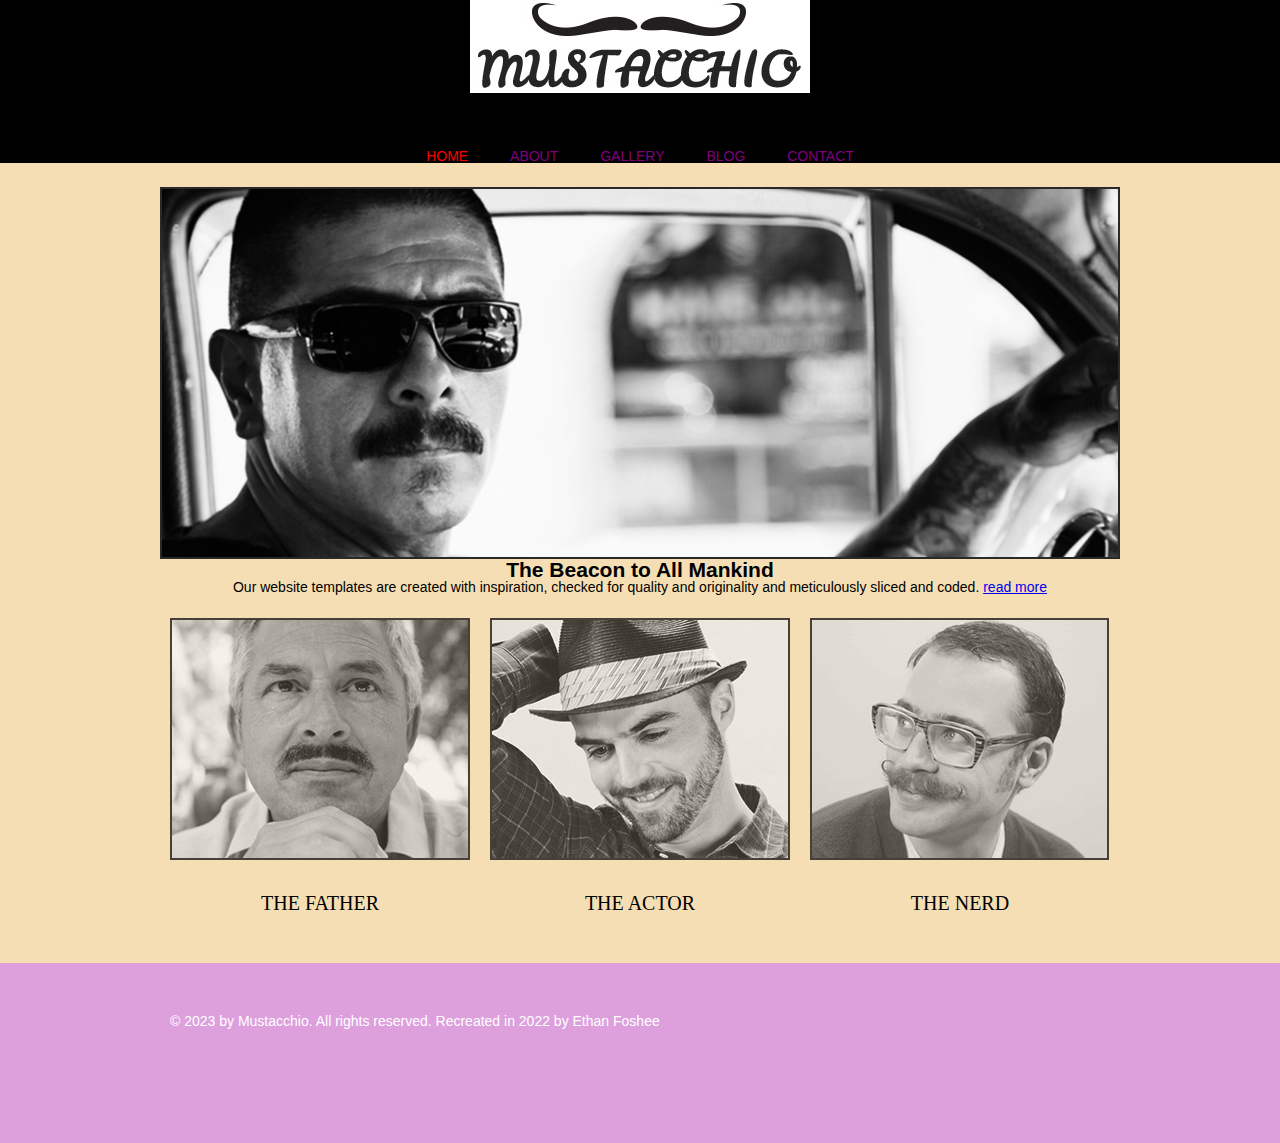
<file: index.html>
<!DOCTYPE html>
<html lang="en">
<head>
    <meta charset="UTF-8">
    <meta http-equiv="X-UA-Compatible" content="IE=edge">
    <meta name="viewport" content="width=device-width, initial-scale=1.0">
    <title>Landing Page</title>
    <link rel="stylesheet" href="./styles/reset.css">
    <link rel="stylesheet" href="./styles/nav-styles.css">
    <link rel="stylesheet" href="./styles/styles.css">
    <script src="./mobile.js"></script>
</head>
<body>
    <div class="main-container">
        <header>
            <a href="./index.html" class="logo">
                <img src="./images/logo.jpg">
            </a>
            <span id="mobile-nav"></span>
            <nav>
                <ul id="navigation">
                    <li class="selected"><a href="./index.html">Home</a></li>
                    <li><a href="./pages/about.html">About</a></li>
                    <li><a href="./pages/gallery.html">Gallery</a></li>
                    <li><a href="./pages/blog.html">Blog</a></li>
                    <li><a href="./pages/contact.html">Contact</a></li>
                </ul>
            </nav>
        </header>
        <main>
            <div class="featured">
                <img src="./images/the-beacon.jpg">
                <div>
                    <h2>The Beacon to All Mankind</h2>
                    <span>Our website templates are created with</span>
                    <span>inspiration, checked for quality and originality</span>
                    <span>and meticulously sliced and coded.</span>
                    <a href="./pages/blog.html" class="more">read more</a>
                </div>
            </div>
            <ul>
                <li>
                    <a href="./pages/gallery.html">
                        <img src="./images/the-father.jpg">
                        <span>The Father</span>
                    </a>
                </li>
                <li>
                    <a href="./pages/gallery.html">
                        <img src="./images/the-actor.jpg">
                        <span>The Actor</span>
                    </a>
                </li>
                <li>
                    <a href="./pages/gallery.html">
                        <img src="./images/the-nerd.jpg">
                        <span>The Nerd</span>
                    </a>
                </li>
            </ul>
        </main>
        <footer>
            <div>
                <p>© 2023 by Mustacchio. All rights reserved. Recreated in 2022 by Ethan Foshee</p>
            </div>
        </footer>
    </div>
</body>
</html>
</file>
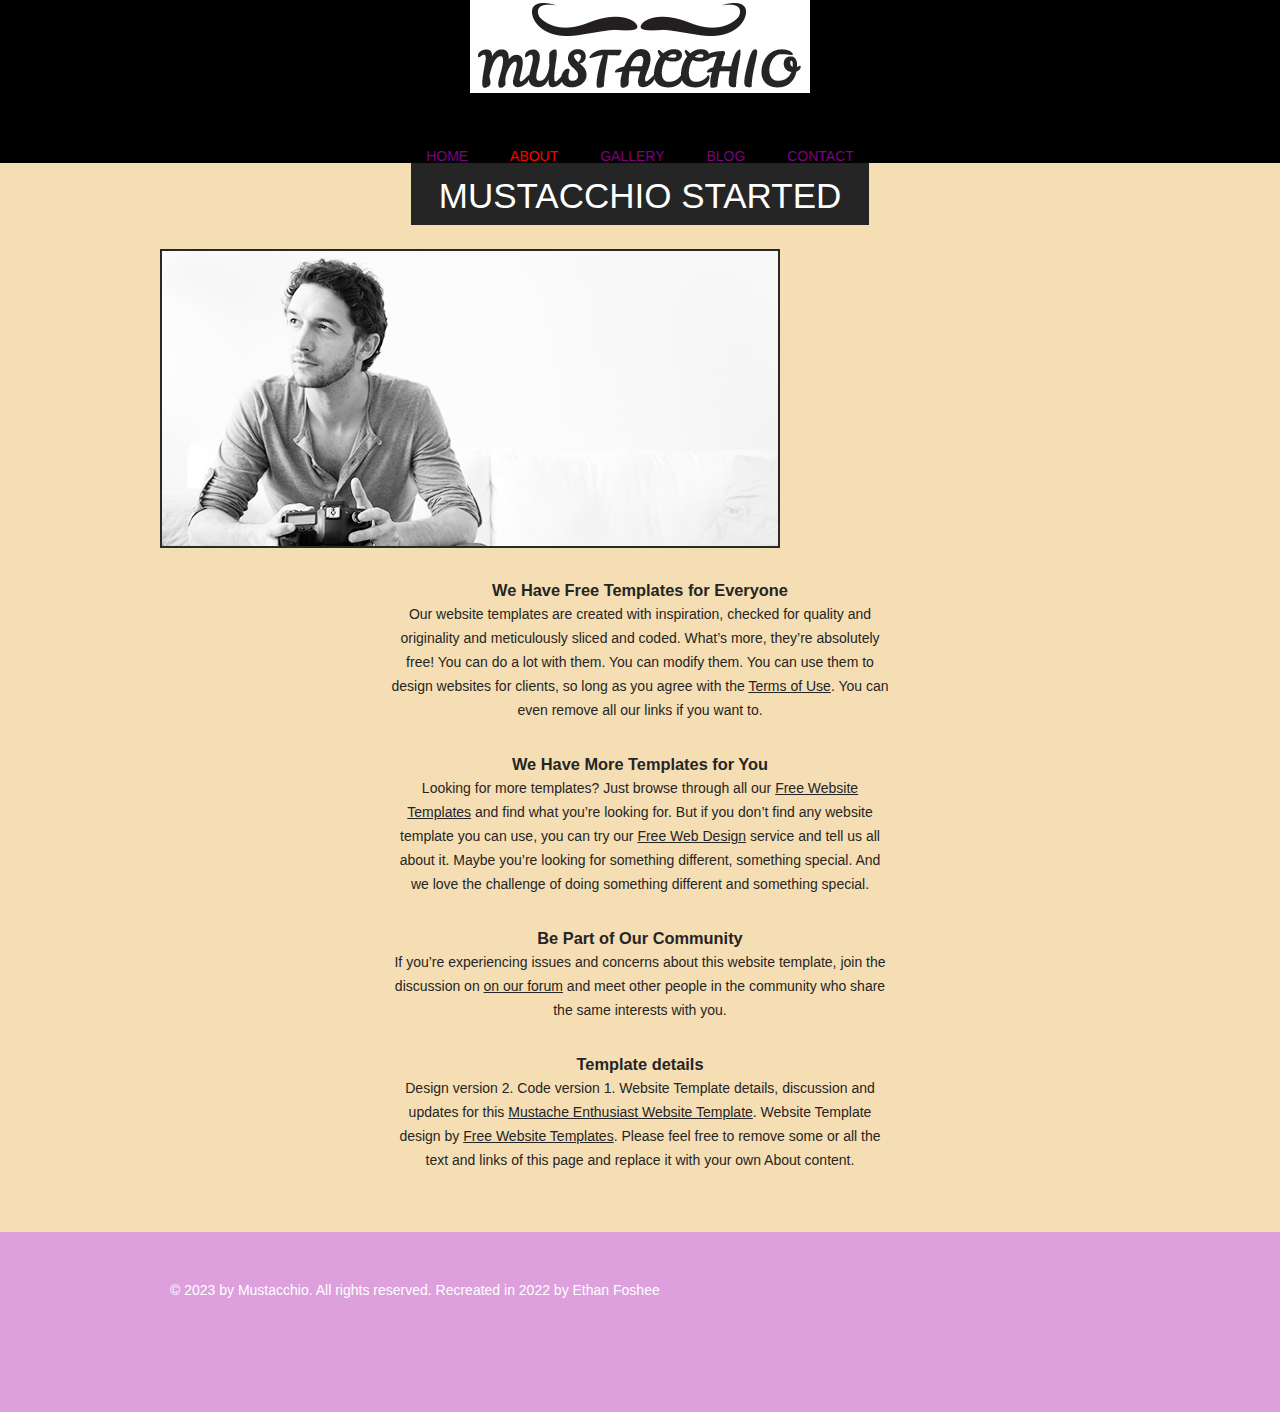
<file: pages/about.html>
<!DOCTYPE html>
<html lang="en">
<head>
    <meta charset="UTF-8">
    <meta http-equiv="X-UA-Compatible" content="IE=edge">
    <meta name="viewport" content="width=device-width, initial-scale=1.0">
    <title>About Us</title>
    <link rel="stylesheet" href="../styles/reset.css">
    <link rel="stylesheet" href="../styles/nav-styles.css">
    <link rel="stylesheet" href="../styles/styles.css">
    <script src="../mobile.js"></script>
</head>
<body>
    <header>
        <a href="../index.html" class="logo">
            <img src="../images/logo.jpg">
        </a>
        <span id="mobile-nav"></span>
        <nav>
            <ul id="navigation">
                <li><a href="../index.html">Home</a></li>
                <li class="selected"><a href="./about.html">About</a></li>
                <li><a href="./gallery.html">Gallery</a></li>
                <li><a href="./blog.html">Blog</a></li>
                <li><a href="./contact.html">Contact</a></li>
            </ul>
        </nav>
    </header>
    <main>
        <h1><span>mustacchio started</span></h1>
		<div>
			<img src="../images/photographer.jpg" alt="">
			<div class="article">
				<h3>We Have Free Templates for Everyone</h3>
				<p>
					Our website templates are created with inspiration, checked for quality and originality and meticulously sliced and coded. What’s more, they’re absolutely free! You can do a lot with them. You can modify them. You can use them to design websites for clients, so long as you agree with the <a href="http://www.freewebsitetemplates.com/about/terms/">Terms of Use</a>. You can even remove all our links if you want to.
				</p>
				<h3>We Have More Templates for You</h3>
				<p>
					Looking for more templates? Just browse through all our <a href="http://www.freewebsitetemplates.com/">Free Website Templates</a> and find what you’re looking for. But if you don’t find any website template you can use, you can try our <a href="http://www.freewebsitetemplates.com/freewebdesign/">Free Web Design</a> service and tell us all about it. Maybe you’re looking for something different, something special. And we love the challenge of doing something different and something special.
				</p>
				<h3>Be Part of Our Community</h3>
				<p>
					If you’re experiencing issues and concerns about this website template, join the discussion on <a href="http://www.freewebsitetemplates.com/forums/">on our forum</a> and meet other people in the community who share the same interests with you.
				</p>
				<h3>Template details</h3>
				<p>
					Design version 2. Code version 1. Website Template details, discussion and updates for this <a href="http://www.freewebsitetemplates.com/discuss/mustacheenthusiast/">Mustache Enthusiast Website Template</a>. Website Template design by <a href="http://www.freewebsitetemplates.com/">Free Website Templates</a>. Please feel free to remove some or all the text and links of this page and replace it with your own About content.
				</p>
			</div>
		</div>
    </main>
    <footer>
        <div>
            <p>© 2023 by Mustacchio. All rights reserved. Recreated in 2022 by Ethan Foshee</p>
        </div>
    </footer>
</body>
</html>
</file>
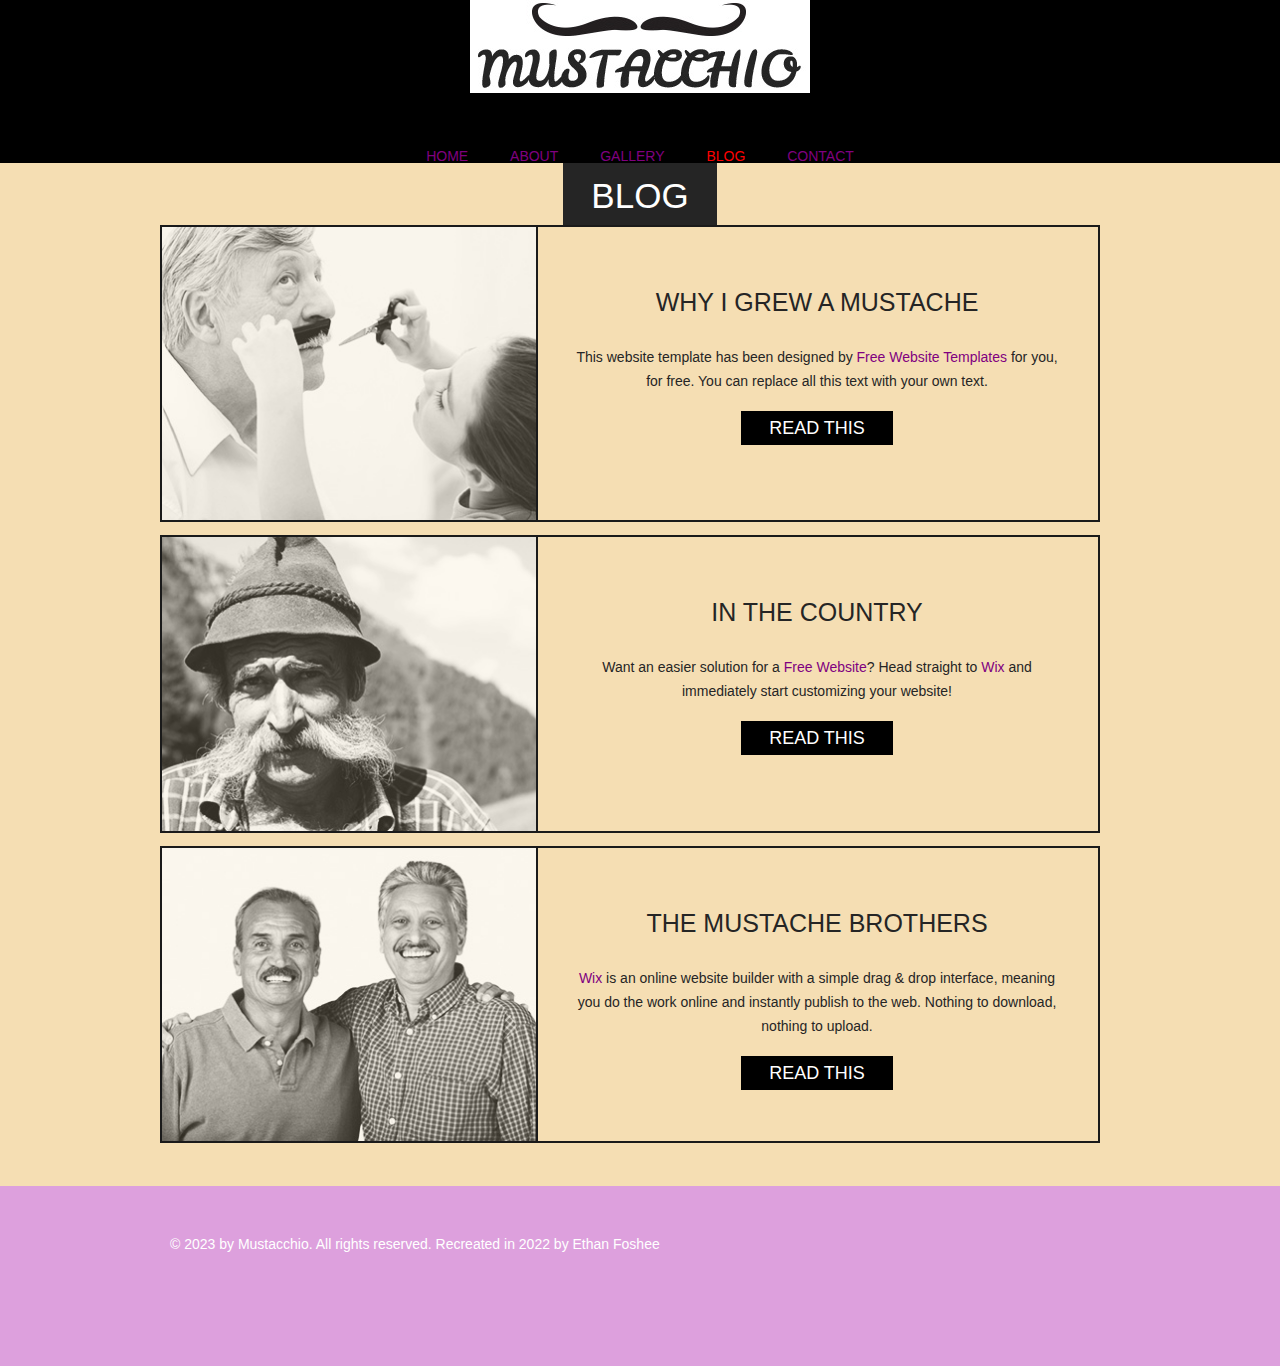
<file: pages/blog.html>
<!DOCTYPE html>
<html lang="en">
<head>
    <meta charset="UTF-8">
    <meta http-equiv="X-UA-Compatible" content="IE=edge">
    <meta name="viewport" content="width=device-width, initial-scale=1.0">
    <title>Blog</title>
    <link rel="stylesheet" href="../styles/reset.css">
    <link rel="stylesheet" href="../styles/nav-styles.css">
    <link rel="stylesheet" href="../styles/styles.css">
    <script src="../mobile.js"></script>
</head>
<body>
    <header>
        <a href="../index.html" class="logo">
            <img src="../images/logo.jpg">
        </a>
        <span id="mobile-nav"></span>
        <nav>
            <ul id="navigation">
                <li><a href="../index.html">Home</a></li>
                <li><a href="./about.html">About</a></li>
                <li><a href="./gallery.html">Gallery</a></li>
                <li class="selected"><a href="./blog.html">Blog</a></li>
                <li><a href="./contact.html">Contact</a></li>
            </ul>
        </nav>
    </header>
    <main>
        <h1>
            <span>blog</span>
        </h1>
		<div>
			<ul>
				<li>
					<a href="blog-single-post.html" class="figure">
						<img src="../images/cutting-mustache.jpg" alt="">
					</a>
					<div>
						<h3>why i grew a mustache</h3>
						<p>
							This website template has been designed by <a href="https://freewebsitetemplates.com/">Free Website Templates</a> for you, for free. You can replace all this text with your own text.
						</p>
						<a href="blog-single-post.html" class="more">read this</a>
					</div>
				</li>
				<li>
					<a href="blog-single-post.html" class="figure">
						<img src="../images/in-the-country.jpg" alt="">
					</a>
					<div>
						<h3>in the country</h3>
						<p>
							Want an easier solution for a <a rel="nofollow" href="https://freewebsitetemplates.com/link/free-website/" data-ga-event="click" data-ga-category="Text Link" data-ga-action="Ad Click" data-ga-label="Previews - Free Website">Free Website</a>? Head straight to <a rel="nofollow" href="https://freewebsitetemplates.com/link/wix/" data-ga-event="click" data-ga-category="Text Link" data-ga-action="Ad Click" data-ga-label="Previews - Wix">Wix</a> and immediately start customizing your website!
						</p>
						<a href="blog-single-post.html" class="more">read this</a>
					</div>
				</li>
				<li>
					<a href="blog-single-post.html" class="figure">
						<img src="../images/mustache-brothers.jpg" alt="">
					</a>
					<div>
						<h3>the mustache brothers</h3>
						<p>
							<a rel="nofollow" href="https://freewebsitetemplates.com/link/wix/" data-ga-event="click" data-ga-category="Text Link" data-ga-action="Ad Click" data-ga-label="Previews - Wix">Wix</a> is an online website builder with a simple drag &amp; drop interface, meaning you do the work online and instantly publish to the web. Nothing to download, nothing to upload.
						</p>
						<a href="blog-single-post.html" class="more">read this</a>
					</div>
				</li>
			</ul>
		</div>
    </main>
    <footer>
        <div>
            <p>© 2023 by Mustacchio. All rights reserved. Recreated in 2022 by Ethan Foshee</p>
        </div>
    </footer>
</body>
</html>
</file>
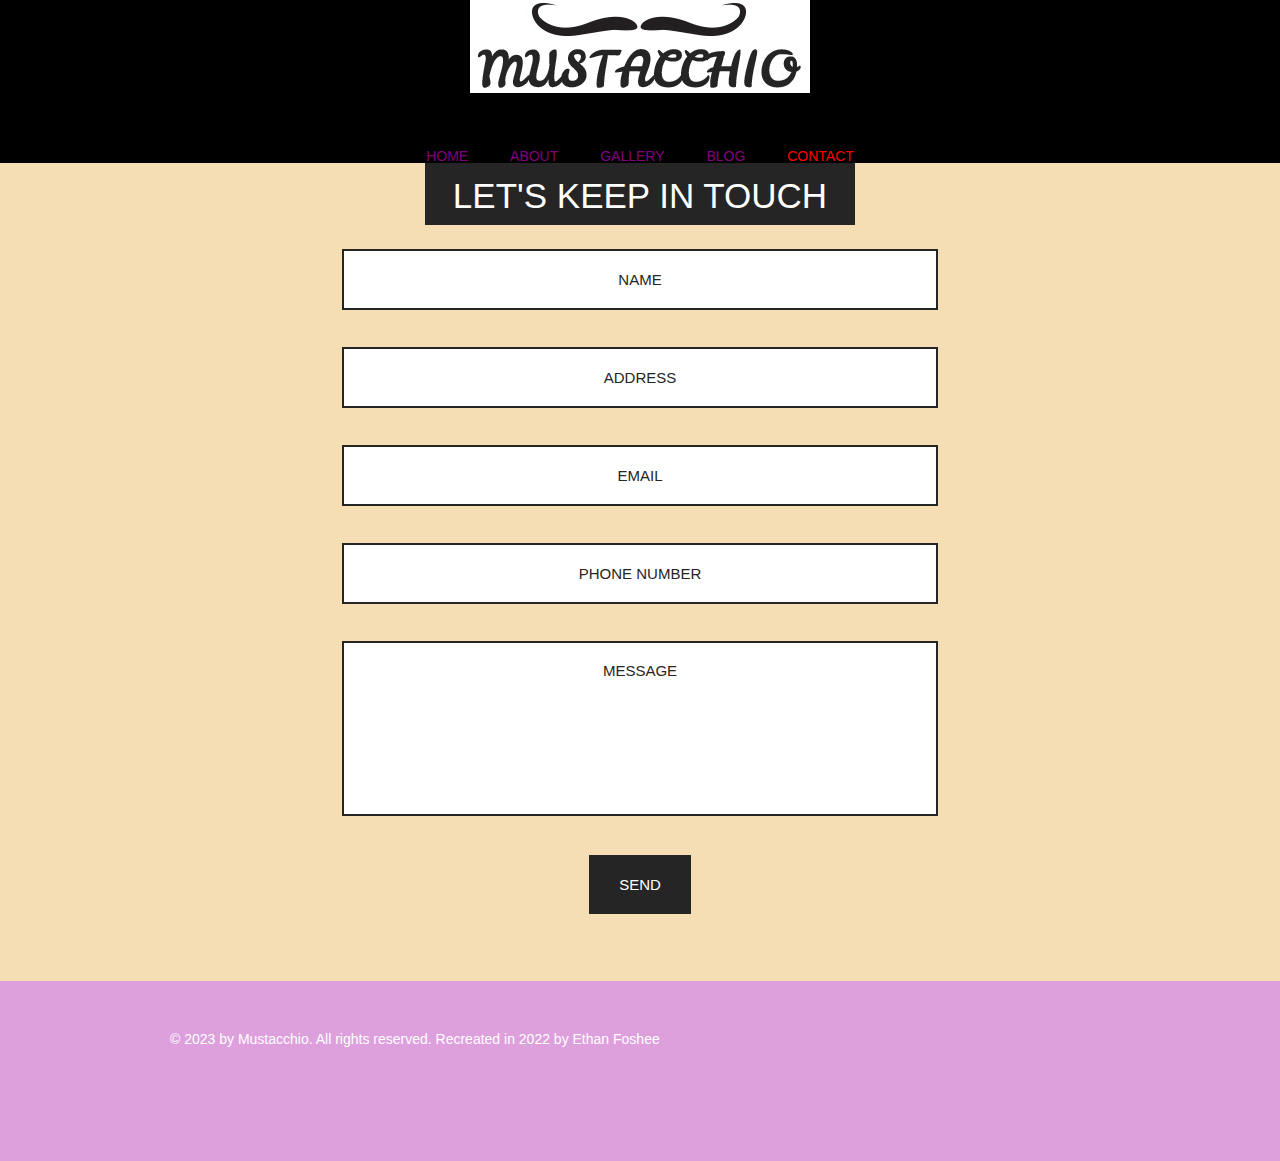
<file: pages/contact.html>
<!DOCTYPE html>
<html lang="en">
<head>
    <meta charset="UTF-8">
    <meta http-equiv="X-UA-Compatible" content="IE=edge">
    <meta name="viewport" content="width=device-width, initial-scale=1.0">
    <title>Contact Us</title>
    <link rel="stylesheet" href="../styles/reset.css">
    <link rel="stylesheet" href="../styles/nav-styles.css">
    <link rel="stylesheet" href="../styles/styles.css">
    <script src="../mobile.js"></script>
</head>
<body>
    <header>
        <a href="../index.html" class="logo">
            <img src="../images/logo.jpg">
        </a>
        <span id="mobile-nav"></span>
        <nav>
            <ul id="navigation">
                <li><a href="../index.html">Home</a></li>
                <li><a href="./about.html">About</a></li>
                <li><a href="./gallery.html">Gallery</a></li>
                <li><a href="./blog.html">Blog</a></li>
                <li class="selected"><a href="./contact.html">Contact</a></li>
            </ul>
        </nav>
    </header>
    <main>
        <div id="body">
            <h1><span>let's keep in touch</span></h1>
            <form action="contact.html">
                <input type="text" name="fname" id="fname" value="name">
                <input type="text" name="address" id="address" value="address">
                <input type="text" name="email" id="email" value="email">
                <input type="text" name="phone" id="phone" value="phone number">
                <textarea name="message" id="message">message</textarea>
                <input type="submit" name="send" id="send" value="send">
            </form>
        </div>
    </main>
    <footer>
        <div>
            <p>© 2023 by Mustacchio. All rights reserved. Recreated in 2022 by Ethan Foshee</p>
        </div>
    </footer>
</body>
</html>
</file>
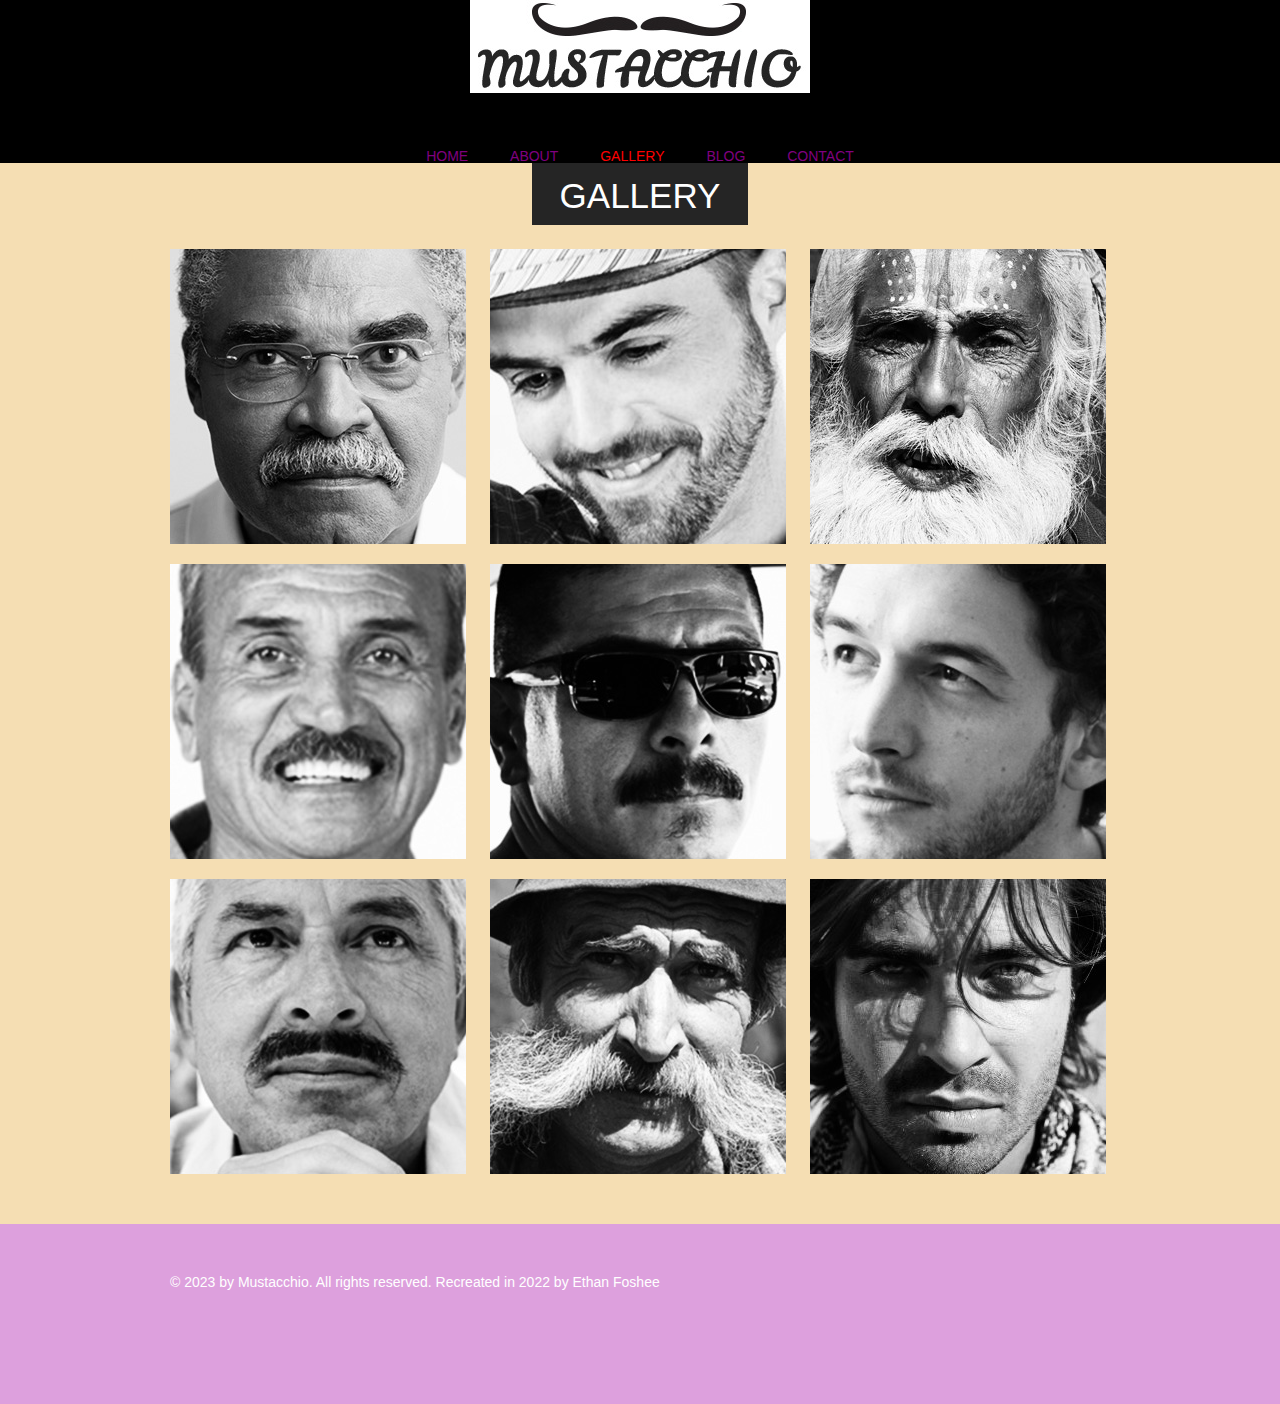
<file: pages/gallery.html>
<!DOCTYPE html>
<html lang="en">
<head>
    <meta charset="UTF-8">
    <meta http-equiv="X-UA-Compatible" content="IE=edge">
    <meta name="viewport" content="width=device-width, initial-scale=1.0">
    <title>Gallery</title>
    <link rel="stylesheet" href="../styles/reset.css">
    <link rel="stylesheet" href="../styles/nav-styles.css">
    <link rel="stylesheet" href="../styles/styles.css">
    <script src="../mobile.js"></script>
</head>
<body>
    <header>
        <a href="../index.html" class="logo">
            <img src="../images/logo.jpg">
        </a>
        <span id="mobile-nav"></span>
        <nav>
            <ul id="navigation">
                <li><a href="../index.html">Home</a></li>
                <li><a href="./about.html">About</a></li>
                <li class="selected"><a href="./gallery.html">Gallery</a></li>
                <li><a href="./blog.html">Blog</a></li>
                <li><a href="./contact.html">Contact</a></li>
            </ul>
        </nav>
    </header>
    <main>
        <h1><span>gallery</span></h1>
		<ul class="gallery">
			<li>
				<img src="../images/mustache1.jpg" alt="">
			</li>
			<li>
				<img src="../images/mustache2.jpg" alt="">
			</li>
			<li>
				<img src="../images/mustache3.jpg" alt="">
			</li>
			<li>
				<img src="../images/mustache4.jpg" alt="">
			</li>
			<li>
				<img src="../images/mustache5.jpg" alt="">
			</li>
			<li>
				<img src="../images/mustache6.jpg" alt="">
			</li>
			<li>
				<img src="../images/mustache7.jpg" alt="">
			</li>
			<li>
				<img src="../images/mustache8.jpg" alt="">
			</li>
			<li>
				<img src="../images/mustache9.jpg" alt="">
			</li>
		</ul>
    </main>
    <footer>
        <div>
            <p>© 2023 by Mustacchio. All rights reserved. Recreated in 2022 by Ethan Foshee</p>
        </div>
    </footer>
</body>
</html>
</file>
<file: styles/nav-styles.css>
* {
    box-sizing: border-box;
}

/* Media for a PC */
@media (min-width: 576px) {    
    header {
        height: auto;
        background-color: black;
        text-align: center;
        text-transform: uppercase;
        font-family: "Arial Black", Gadget, sans-serif;
    }
    
    header .logo img{
        display: block;
        margin: 0 auto;
        padding: 0;
        width: 340px;
    }

    header ul {
        margin: 0;
        padding: 56px 0 0;
    }

    header ul li {
        display: inline-block;
        list-style: none;
        margin: 0;
        padding: 0 19px;
    }

    ul li a, ul li a:visited {
        color: purple;
        text-decoration: none;
    }

    ul li a:hover, ul li.selected a {
        color: red;
    }

    footer {
        background: #252525;
        margin: 0;
        padding: 36px 0 42px;
    }
    footer div {
        margin: 0 auto;
        overflow: hidden;
        padding: 0;
        width: 960px;
    }
    footer div p {
        color: #fff;
        float: left;
        line-height: 44px;
        margin: 0 0 0 10px;
        padding: 0;
    }
    footer div ul {
        display: block;
        float: right;
        margin: 0;
        overflow: hidden;
        padding: 0;
        width: 256px;
    }
    footer div ul li {
        display: block;
        float: left;
        list-style: none;
        margin: 0 10px;
        padding: 0;
        width: 44px;
    }
    footer div ul li a {
        background: url(../images/icons.jpg) no-repeat 0 0;
        display: block;
        height: 44px;
        margin: 0;
        padding: 0;
        text-indent: -99999px;
        width: 44px;
    }
    footer div ul li #twitter {
        background-position: 0 0;
    }
    footer div ul li #twitter:hover {
        background-position: -44px 0;
    }
    footer div ul li #facebook {
        background-position: 0 -44px;
    }
    footer div ul li #facebook:hover {
        background-position: -44px -44px;
    }
    footer div ul li #googleplus {
        background-position: 0 -88px;
    }
    footer div ul li #googleplus:hover {
        background-position: -44px -88px;
    }
    footer div ul li #pinterest {
        background-position: 0 -132px;
    }
    footer div ul li #pinterest:hover {
        background-position: -44px -132px;
    }
}

/* Media for a Phone */
@media (max-width: 576px) {
    header {
        height: auto;
        background-color: maroon;
        text-align: center;
        text-transform: uppercase;
        font-family: "Arial Black", Gadget, sans-serif;
        padding: 20px 0;
        position: relative;
        width: 100%;
    }
    
    header .logo {
        width: 80%;
    }
    
    header .logo img{
        display: flex;
        margin: 0 auto;
        padding: 0;
        width: 100%;
    }

    header ul {
        width: fit-content;
        margin: auto;
        z-index: 1001;
        display: none;
    }

    #mobile-nav{
        background: url(../images/mobile-menu.png) no-repeat 0 0;
        display: block;
        height: 50px;
        margin: 30px auto 0;
        padding: 0;
        width: 50px;
    }

    header ul li span {
        background: rgba(11, 163, 156, 0.9) url(../images/mobile-menu.png) no-repeat 0 0;
        border-left: 1px solid #fff;
        display: block;
        height: 49px;
        position: absolute;
        right: 0;
        top: 0;
        width: 50px;
    }

    nav {
        position: absolute;
        width: 100%;
    }

    header ul li {
        display: block;
        list-style: none;
        padding: 1.5ch 6.8ch;
        border: 1px blue solid;
        background-color: aliceblue;
    }

    ul li a, ul li a:visited {
        color: purple;
        text-decoration: none;
    }

    ul li a:hover, ul li.selected a {
        color: red;
    }

    footer {
        padding: 10px 0 25px;
    }
    footer div {
        overflow: visible;
        width: 100%;
    }
    footer div p {
        float: none;
        margin: 0;
        text-align: center;
    }
    footer div ul {
        float: none;
        margin: 0 auto;
        width: 256px;
    }
}
</file>
<file: styles/styles.css>
* {
    box-sizing: border-box;
}
/* Media for a PC */
@media (min-width: 576px) {
    .main-container {
        /* border: 2px solid green; */
        height: 100%;
        display: flex;
        flex-direction: column;
    }
    
    body {
        background: #fff;
        font-family: Arial, Helvetica, sans-serif;
        font-size: 14px;
        font-weight: normal;
        line-height: 1;
        margin: 0;
        min-width: 960px;
        padding: 0;
    }

    main {
        /* height: 100%; */
        flex: 1;
        background-color: wheat;
        margin: 0;
        padding: 0 0 30px;
        text-align: center;
    }
    
    footer {
        height: 180px;
        background-color: plum;
    }
    p {
        color: #252525;
        line-height: 24px;
        margin: 0;
        padding: 0;
    }
    p a {
        color: #252525;
        text-decoration: underline;
    }
    p a:hover {
        color: #898989;
    }
    
    main h1 {
        color: #fff;
        display: inline;
        font-size: 35px;
        font-weight: normal;
        margin: 0;
        padding: 0;
        text-transform: uppercase;
    }
    main h1 span{
        background: #252525;
        display: inline-block;
        padding: 15px 28px 12px;
    }

    main > div {
        margin: 0 auto;
        padding: 0;
        width: 960px;
    }

    main > div img {
        border: 2px solid #292929;
        margin: 24px 0 0;
        padding: 0;
    }

    main > div .article {
        margin: 0 auto;
        padding: 30px 30px 0;
        width: 560px;
    }

    main > div .article h2 {
        font-family: "Arial Black", Gadget, sans-serif;
        font-size: 25px;
        font-weight: normal;
        margin: 0 0 30px;
    }

    main > div .article h3 {
        color: #252525;
        line-height: 24px;
        margin: 0;
        padding: 0;
    }

    main > div .article h4 {
        background: #252525;
        color: #fff;
        display: inline-block;
        font-family: "Arial Black", Gadget, sans-serif;
        font-size: 25px;
        font-weight: normal;
        margin: 0 0 30px;
        padding: 8px 27px 10px;
    }
    
    main > div .article p {
        margin: 0 0 30px;
    }

    main div ul {
        margin: 0;
        /* padding: 24px 10px 0; */
        width: 940px;
    }

    main div ul li {
        border: 2px solid #1a1a1a;
        display: block;
        list-style: none;
        margin: 0 0 13px;
        overflow: hidden;
        padding: 0;
    }

    main div ul li .figure {
        border-right: 2px solid #1a1a1a;
        float: left;
        margin: 0;
        padding: 0;
        width: 376px;
    }

    main div ul li img {
        border: 0;
        display: block;
        margin: 0;
        padding: 0;
        opacity: 0.8;
        transition: 0.5s ease-in-out;
    }

    main div ul li .figure:hover img {
        opacity: 1;
    }

    main div ul li div {
        float: left;
        margin: 0;
        padding: 63px 0 20px;
        width: 558px;
    }

    main div ul li div h3 {
        color: #252525;
        font-family: "Arial Black", Gadget, sans-serif;
        font-size: 25px;
        font-weight: normal;
        margin: 0;
        padding: 0;
        text-transform: uppercase;
    }

    main div ul li div p {
        padding: 30px 30px 18px;
    }

    main div ul li div a.more {
        background: #000;
        color: #fff;
        display: inline-block;
        font-family: "Arial Black", Gadget, sans-serif;
        font-size: 18px;
        font-weight: normal;
        margin: 0;
        padding: 8px 28px;
        text-decoration: none;
        text-transform: uppercase;
    }

    main div ul li div a.more:hover {
        color: #252525;
        background: #fff;
        border: 2px solid #252525;
    }

    main #featured {
        margin: 0 0 13px;
        padding: 0;
        position: relative;
        width: 100%;
    }

    main #featured img {
        border: 0;
        display: block;
        margin: 0;
        padding: 0;
        width: 100%;
    }

    main #featured div {
        left: 50%;
        margin-left: -480px;
        margin-top: -171px;
        padding: 0 0 0 470px;
        position: absolute;
        top: 50%;
        text-align: left;
        width: 490px;
    }
    
    main #featured div h2 {
        background: #fff;
        color: #000;
        display: inline-block;
        font-family: poller_oneregular;
        font-size: 20px;
        font-weight: normal;
        margin: 0 0 18px;
        padding: 23px 27px 20px;
        text-transform: uppercase;
    }

    main #featured div span {
        background: #252525;
        color: #fff;
        display: inline-block;
        font-size: 20px;
        margin: 7px 0;
        padding: 12px 27px;
    }
    
    main #featured div a {
        background: #0ba39c;
        color: #fff;
        display: inline-block;
        font-size: 16px;
        margin: 15px 0 0;
        padding: 26px 27px 22px;
        text-align: center;
        text-decoration: none;
        text-transform: uppercase;
    }

    main #featured div a:hover {
        background: #1fc3bc;
    }

    main > ul {
        margin: 0 auto;
        overflow: hidden;
        padding: 24px 0 0;
        width: 960px;
    }

    main > ul li {
        display: block;
        float: left;
        margin: 0 10px 20px;
        padding: 0;
        width: 300px;
    }

    main > ul li a {
        color: #000;
        display: block;
        font-family: poller_oneregular;
        font-size: 20px;
        font-weight: normal;
        margin: 0;
        padding: 0;
        text-align: center;
        text-decoration: none;
        text-transform: uppercase;
    }

    main > ul li a img {
        border: 2px solid #1a1a1a;
        display: block;
        margin: 0;
        padding: 0;
        opacity: .8;
        transition: 0.5s ease-in-out;
    }

    main > ul li a:hover img {
        opacity: 1;
    }

    main > ul li a span {
        display: block;
        margin: 0;
        padding: 33px 0 0;
    }

    main form {
        margin: 0 auto;
        padding: 24px 0 0;
        width: 620px;
    }

    main form input, main form textarea {
        border: 2px solid #252525;
        color: #252525;
        font-family: Arial, Helvetica, sans-serif;
        font-size: 15px;
        font-weight: normal;
        margin: 0 0 37px;
        padding: 20px 10px;
        text-align: center;
        text-transform: uppercase;
        width: 596px;
    }

    main form textarea {
        height: 175px;
        overflow: auto;
        resize: none;
    }

    main form #send {
        background: #252525;
        color: #fff;
        font-family: "Arial Black", Gadget, sans-serif;
        font-size: 15px;
        font-weight: normal;
        display: inline-block;
        padding: 20px 28px;
        width: auto;
    }

    main form #send:hover {
        background: #fff;
        color: #252525;
        cursor: pointer;
    }
}

/* Media for a Phone */
@media (max-width: 576px) {
    main {
        width: 100%;
    }
    main h1 {
        display: block;
        font-size: 20px;
        margin: 0 auto;
        width: 90%;
    }
    main h1 span {
        display: block;
        padding: 3%;
        width: 94%;
    }
    main > div {
        padding: 0 5%;
        width: 90%;
    }
    main > div img {
        margin: 24px 0 30px;
        width: 98%
    }
    main > div .article {
        padding: 0;
        width: 100%;
    }
    main > div .article h2, main > div .article h4 {
        font-size: 18px;
        font-weight: bold;
    }
    main #featured {
        overflow: hidden;
        margin: 0 0 20px
    }
    main #featured img {
        min-width: 960px;
    }
    main #featured div {
        left: 0;
        margin: 0;
        padding: 0 2%;
        position: absolute;
        top: 0;
        text-align: left;
        width: 96%;
    }
    main #featured div h2 {
        font-size: 14px;
        font-weight: normal;
        margin: 50px 0 10px;
        padding: 8px 5px;
    }
    main #featured div span {
        display: block;
        font-size: 14px;
        margin: 10px 0;
        padding: 10px;
    }
    main #featured div a {
        font-size: 14px;
        margin: 5px 0 0;
        padding: 10px;
    }
    main > ul {
        overflow: visible;
        padding: 0 5%;
        width: 90%;
    }
    main ul.gallery {
        padding: 5% 0;
        overflow: hidden;
        width: 100%;
    }

    main > ul li {
        float: none;
        margin: 0;
        width: 100%;
    }
    main ul.gallery li {
        float: left;
        margin: 0 0 5% 5%;
        width: 42%;
    }
    main > ul li a img {
        width: 98%;
    }
    main > ul li a span {
        padding: 15px 0;
    }
    main div ul {
        margin: 0;
        padding: 20px 0 0;
        width: 100%;
    }
    main div ul li {
        overflow: visible;
        padding: 0 0 20px;
        width: 99%;
    }
    main div ul li .figure {
        border: 0;
        display: block;
        float: none;
        margin: 0 0 20px;
        width: 100%;
    }
    main div ul li .figure img {
        width: 100%;
    }
    main div ul li div {
        float: none;
        padding: 0;
        width: 100%;
    }
    main div ul li div a.more:hover {
        height: 14px;
        line-height: 14px;
    }
    main form {
        width: 100%;
    }
    main form input, main form textarea {
        margin: 0 0 20px;
        padding: 10px;
        width: 84%;
    }
    main form #send {
        padding: 10px;
    }
}
</file>
